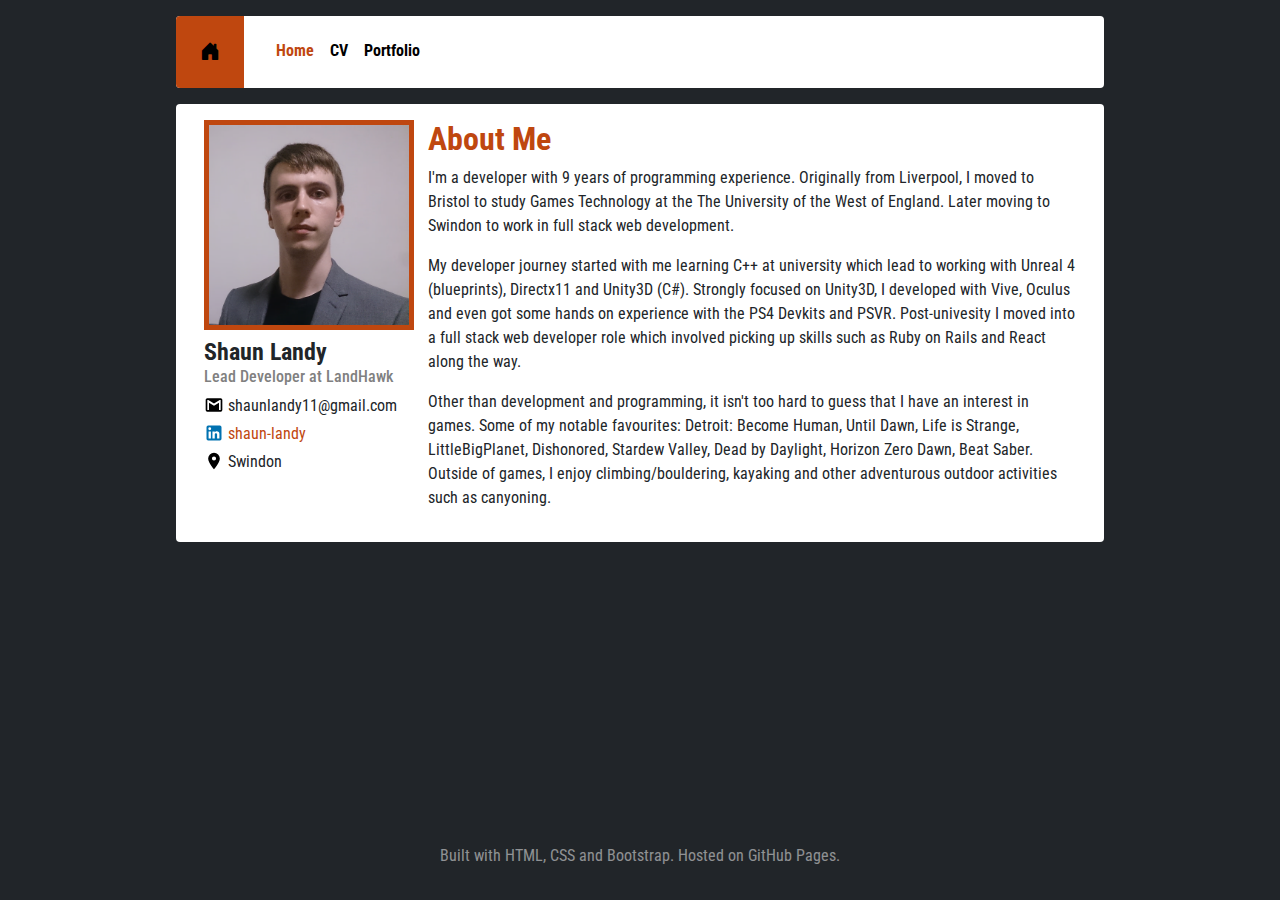
<file: index.html>
<!doctype html>
<html lang="en" class="h-100">
  <head>
    <meta charset="utf-8">
    <meta name="viewport" content="width=device-width, initial-scale=1">
    <meta name="description" content="">
    <meta name="author" content="Shaun Landy">
    <title>Shaun Landy - Home</title>
    <link rel="shortcut icon" type="image/png" href="./assets/favicon/favicon.ico"/>
    <meta name="description" content="Developer with c++, c#, ruby, python and javascript experience">
    <meta name="keyword" content="shaun landy, portfolio, full stack developer, software developer, web developer, unity 3d, c++, c#, ruby, java script">

 
    <meta property="og:title" content="Shaun Landy | Developer"/>
    <meta property="og:description" content="Developer with c++, c#, ruby, python and javascript experience" />
    <meta property="og:image" content="https://shaunlandy.uk/assets/me/me_prof_2.png"/>
    <meta property="og:url" content="https://shaunlandy.uk" />
    <meta property="og:type" content="website" />
    <meta name="twitter:card" content="summary_large_image" />
    <meta name="twitter:title" content="Shaun Landy | Developer" />
    <meta name="twitter:description" content="Developer with c++, c#, ruby, python and javascript experience"/>
    <meta name="twitter:image" content="https://shaunlandy.uk/assets/me/me_prof_2.png"/>

    <link rel="preconnect" href="https://fonts.googleapis.com">
    <link rel="preconnect" href="https://fonts.gstatic.com" crossorigin>
    <link href="https://fonts.googleapis.com/css2?family=Roboto+Condensed:ital,wght@0,300;0,400;0,700;1,300;1,400;1,700&family=Roboto:ital,wght@0,100;0,300;0,400;0,500;0,700;0,900;1,100;1,300;1,400;1,500;1,700;1,900&display=swap" rel="stylesheet"> 

    <!-- Bootstrap core CSS -->
    <link href="./bootstrap/css/bootstrap.min.css" rel="stylesheet">
    <link rel="stylesheet" href="https://cdn.jsdelivr.net/npm/bootstrap-icons@1.3.0/font/bootstrap-icons.css">

    <style>
      .bd-placeholder-img {
        font-size: 1.125rem;
        text-anchor: middle;
        -webkit-user-select: none;
        -moz-user-select: none;
        user-select: none;
      }

      @media (min-width: 768px) {
        .bd-placeholder-img-lg {
          font-size: 3.5rem;
        }
      }
    </style>

    
    <!-- Custom styles for this template -->
    <link href="home.css" rel="stylesheet">
    <link href="global.css" rel="stylesheet">
    <link href="header.css" rel="stylesheet">
  </head>
  <body class="d-flex h-100 text-center text-white bg-dark">
    
    <div class="cover-container d-flex w-100 h-100 p-3 mx-auto flex-column">
      <header class="header flex-shrink-0 mb-3 bg-white rounded">
        <nav class="nav nav-masthead">
          <a class="home-link me-4" href="#">
            <i class="bi-house-door-fill"></i>
          </a>
          <a class="nav-link active px-2" aria-current="page" href="#">Home</a>
          <a class="nav-link px-2" href="cv">CV</a>
          <a class="nav-link px-2" href="portfolio">Portfolio</a>
        </nav>
      </header>

      <main class="bg-white rounded p-3 text-dark text-start">
        <div class="container">
          <div class="row">
            <div class="col-lg-3">
              <div class="d-flex flex-column flex-md-row flex-lg-column">
                <div class="mb-2">
                  <img class="avatar border border-primary-override border-5" src="./assets/me/me_prof.avif" alt="Shaun Landy Professional"/>
                </div>
                <div class="flex-grow-1 mx-md-3 mx-lg-0">
                  <h3>Shaun Landy</h3>
                  <h4 class="mb-2">Lead Developer at LandHawk</h4>
                  <ul class="list-unstyled">
                    <li class="mb-1">
                      <img class="logo" src="./assets/logo/gmail.svg">
                      <span>shaunlandy11@gmail.com</span>
                    </li>
                    <li class="mb-1">
                      <a href="https://uk.linkedin.com/in/shaun-landy-0b431b101">
                        <img class="logo" src="./assets/logo/linkedin.svg">
                        <span>shaun-landy</span>
                      </a>
                    </li>
                    <!-- <li class="mb-1">
                      <a href="https://twitter.com/landroverdotexe">
                        <img class="logo twitter" src="./assets/logo/twitter.svg">
                        <span>@LandroverDotexe</span>
                      </a>
                    </li> -->
                    <li class="mb-1">
                      <img class="logo" src="./assets/logo/map-marker.svg">
                      <span>Swindon</span>
                    </li>
                  </ul>
                </div>
              </div>
            </div>
            <div class="col-lg-9">
              <h2>About Me</h2>
              
           
              <p>
                I'm a developer with 9 years of programming experience. Originally from Liverpool, I moved to Bristol
                to study Games Technology at the The University of the West of England. Later moving to Swindon to
                work in full stack web development.
              </p>
              <p>
                My developer journey started with me learning C++ at university which lead to working with
                Unreal 4 (blueprints), Directx11 and Unity3D (C#). 
                Strongly focused on Unity3D, I developed with Vive, Oculus
                and even got some hands on experience with the PS4 Devkits and PSVR.
                Post-univesity I moved into a full stack web developer role which involved picking up skills
                such as Ruby on Rails and React along the way.
              </p>
            
              <p> 
                Other than development and programming, it isn't too hard to guess that I have an interest in games.
                Some of my notable favourites: Detroit: Become Human, Until Dawn, Life is Strange, 
                LittleBigPlanet, Dishonored, Stardew Valley, Dead by Daylight, Horizon Zero Dawn, Beat Saber.
                Outside of games, I enjoy climbing/bouldering, kayaking and other adventurous outdoor activities
                such as canyoning.
              </p>
             
            </div>
          </div>
        </div>
      </main>

      <footer class="mt-auto text-white-50">
        <p>Built with HTML, CSS and Bootstrap. Hosted on GitHub Pages.</p>
      </footer>
    </div>


    
  </body>
</html>
</file>
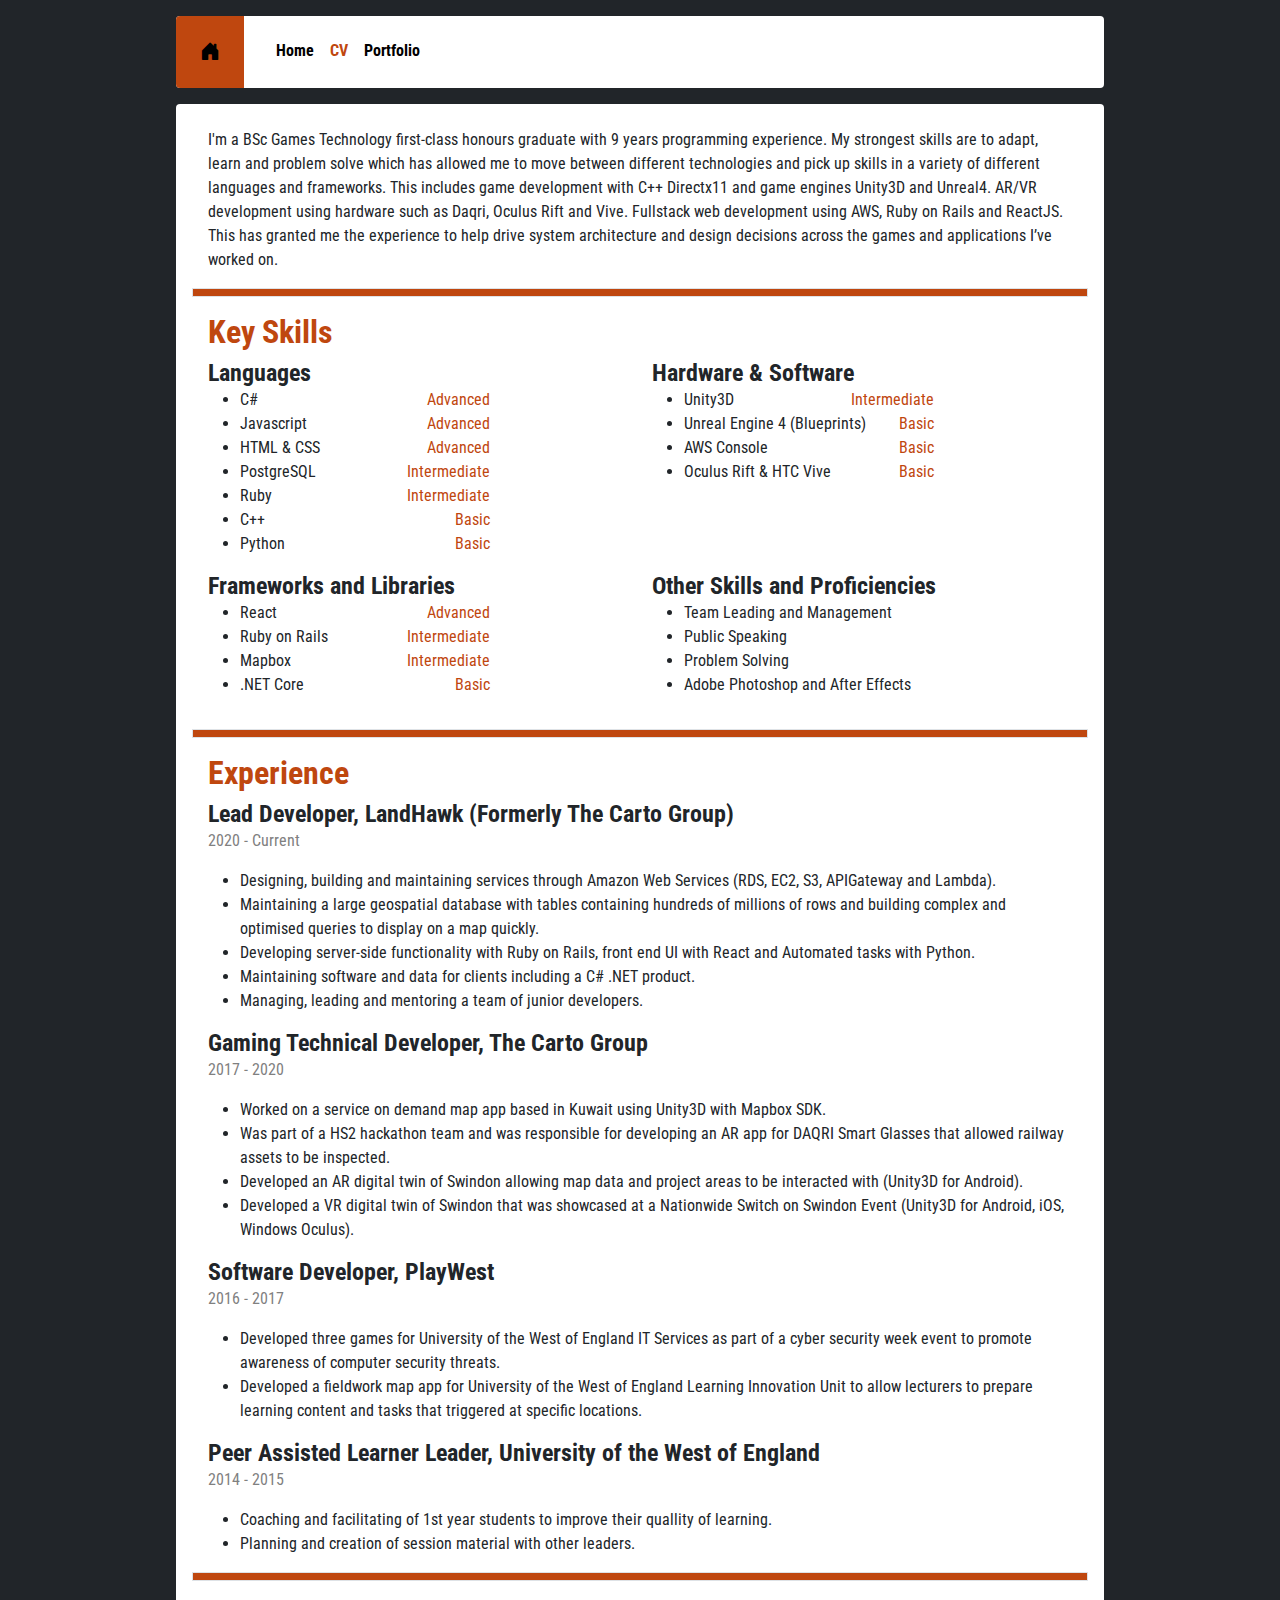
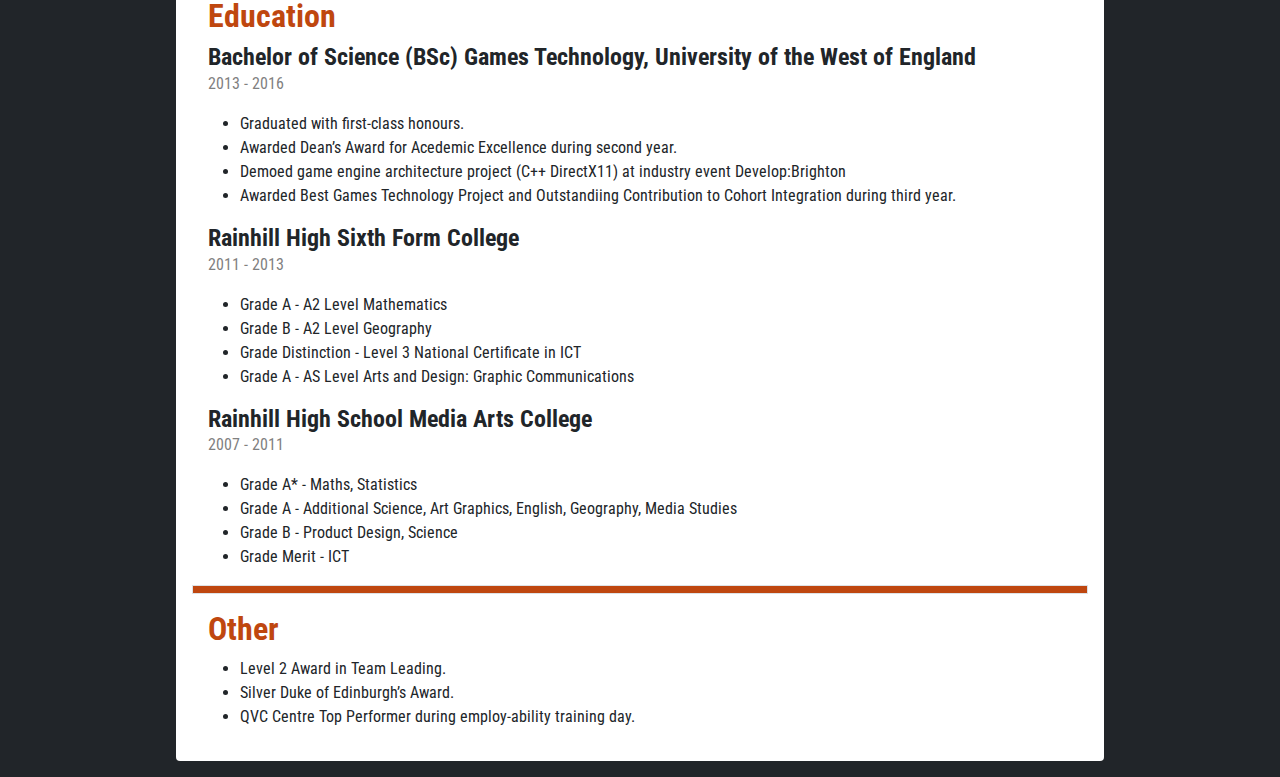
<file: cv/index.html>
<!doctype html>
<html lang="en" class="h-100">
  <head>
    <meta charset="utf-8">
    <meta name="viewport" content="width=device-width, initial-scale=1">
    <meta name="description" content="">
    <meta name="author" content="Shaun Landy">
    <title>Shaun Landy - CV</title>
    <link rel="shortcut icon" type="image/png" href="../assets/favicon/favicon.ico"/>
    <meta name="description" content="BSc Games Technology first-class honours graduate with 9 years programming experience">
    <meta name="keyword" content="shaun landy, cv, full stack developer, software developer, web developer, unity 3d, c++, c#, ruby, java script">


    <link rel="canonical" href="https://getbootstrap.com/docs/5.1/examples/cover/">

    <link rel="preconnect" href="https://fonts.googleapis.com">
    <link rel="preconnect" href="https://fonts.gstatic.com" crossorigin>
    <link href="https://fonts.googleapis.com/css2?family=Roboto+Condensed:ital,wght@0,300;0,400;0,700;1,300;1,400;1,700&family=Roboto:ital,wght@0,100;0,300;0,400;0,500;0,700;0,900;1,100;1,300;1,400;1,500;1,700;1,900&display=swap" rel="stylesheet"> 
    
    <!-- Bootstrap core CSS -->
    <link href="../bootstrap/css/bootstrap.min.css" rel="stylesheet">
    <link rel="stylesheet" href="https://cdn.jsdelivr.net/npm/bootstrap-icons@1.3.0/font/bootstrap-icons.css">

    <!-- Custom styles for this template -->
    <link href="cv.css" rel="stylesheet">
    <link href="../global.css" rel="stylesheet">
    <link href="../header.css" rel="stylesheet">
  </head>
  <body class="d-flex text-center text-white bg-dark">
    
    <div class="cover-container d-flex w-100 p-3 mx-auto flex-column">
      <header class="header flex-shrink-0 mb-3 bg-white rounded">
        <nav class="nav nav-masthead">
          <a class="home-link me-4" aria-current="page" href="..">
            <i class="bi-house-door-fill"></i>
          </a>
          <a class="nav-link px-2" href="..">Home</a>
          <a class="nav-link active px-2"  aria-current="page" href="../cv">CV</a>
          <a class="nav-link px-2" href="../portfolio">Portfolio</a>
        </nav>
      </header>

      <main class="bg-white rounded p-3 text-dark text-start">
        
        <div class="px-3 mt-2">
          <p>
            I'm a BSc Games Technology first-class honours graduate with 9 years programming experience. 
     
            My strongest skills are to adapt, learn and problem solve which has allowed me to move between
            different technologies and pick up skills in a variety of different languages and frameworks.
            This includes game development with C++ Directx11 and game engines Unity3D and Unreal4.
            AR/VR development using hardware such as Daqri, Oculus Rift and Vive. 
            Fullstack web development using AWS, Ruby on Rails and ReactJS.
            This has granted me the experience to help drive system architecture and design decisions across the 
            games and applications I’ve worked on.
     
            
          </p>
        </div>

        <hr class="border"/>
     
        <div class="px-3">
          <h2>Key Skills</h2>
          <div class="sub-section">
            <div class="container g-0">
              <div class="row">
                <div class="col-md-6">
                  <h3>Languages</h3>
                  <ul class="languages">
                    <li>
                      C# <span> Advanced</span>
                    </li>
                    <li>
                      Javascript <span> Advanced</span>
                    </li>
                    <li>
                      HTML & CSS <span> Advanced</span>
                    </li>
                    <li>
                      PostgreSQL <span> Intermediate</span>
                    </li>
                    <li>
                      Ruby <span> Intermediate</span>
                    </li>
                    <li>
                      C++ <span> Basic</span>
                    </li>
                    <li>
                      Python <span> Basic</span>
                    </li>
                  </ul>
                </div>
                <div class="col-md-6">
                  <h3>Hardware & Software</h3>
                  <ul class="languages">
                    <li>
                      Unity3D <span> Intermediate</span>
                    </li>
                    <li>
                      Unreal Engine 4 (Blueprints) <span> Basic</span>
                    </li>
                    <li>
                      AWS Console <span> Basic</span>
                    </li>
                    <li>
                      Oculus Rift & HTC Vive <span> Basic</span>
                    </li>
                    <!-- <li>
                      PS4 Development Kit & PSVR
                    </li> -->
                  </ul>
                </div>
                <div class="col-md-6">
                  <h3>Frameworks and Libraries</h3>
                  <ul class="languages">
                    <li>
                      React <span> Advanced</span>
                    </li>
                    <li>
                      Ruby on Rails <span> Intermediate</span>
                    </li>
                    <li>
                      Mapbox <span> Intermediate</span>
                    </li>
                    <li>
                      .NET Core <span> Basic</span>
                    </li>
                  </ul>
                </div>
                <div class="col-md-6">
                  <h3>Other Skills and Proficiencies</h3>
                  <ul>
                    <li>
                      Team Leading and Management
                    </li>
                    <li>
                      Public Speaking
                    </li>
                    <li>
                      Problem Solving
                    </li>
                    <li>
                      Adobe Photoshop and After Effects
                    </li>
                  </ul>
                </div> 
              </div>
            </div>
        </div>
      </div>

        <hr class="border"/>

        <div class="px-3">
          <h2>Experience</h2>
          <div class="sub-section">
            <h3>Lead Developer, LandHawk (Formerly The Carto Group)</h3>
            <p>2020 - Current</p>
            <ul>
              <li>
                Designing, building and maintaining services through Amazon Web Services (RDS, EC2, S3, APIGateway and Lambda).
              </li>
              <li>
                Maintaining a large geospatial database with tables containing hundreds of millions of rows and building complex and optimised queries to display on a map quickly.
              </li>
              <li>
                Developing server-side functionality with Ruby on Rails, front end UI with React and Automated tasks with Python.
              </li>
              <li>
                Maintaining software and data for clients including a C# .NET product.
              </li>
              <li>
                Managing, leading and mentoring a team of junior developers.
              </li>
            </ul>
          </div>

          <div class="sub-section">
            <h3>Gaming Technical Developer, The Carto Group</h3>
            <p>2017 - 2020</p>
            <ul>
              <li>
                Worked on a service on demand map app based in Kuwait using Unity3D with Mapbox SDK.
              </li>
              <li>
                Was part of a HS2 hackathon team and was responsible for developing an AR app for DAQRI Smart Glasses that allowed railway assets to be inspected.
              </li>
              <li>
                Developed an AR digital twin of Swindon allowing map data and project areas to be interacted with (Unity3D for Android).
              </li>
              <li>
                Developed a VR digital twin of Swindon that was showcased at a Nationwide Switch on Swindon Event (Unity3D for Android, iOS, Windows Oculus).
              </li>
            </ul>
          </div>

          <div class="sub-section">
            <h3>Software Developer, PlayWest</h3>
            <p>2016 - 2017</p>
            <ul>
              <li>
                Developed three games for University of the West of England IT Services as part of a cyber security week event to promote awareness of computer security threats.
              </li>
              <li>
                Developed a fieldwork map app for University of the West of England Learning Innovation Unit to allow lecturers to prepare learning content and tasks that triggered at specific locations.
              </li>
            </ul>
          </div>
         
          <div class="sub-section">
            <h3>Peer Assisted Learner Leader, University of the West of England</h3>
            <p>2014 - 2015</p>
            <ul>
              <li>
                Coaching and facilitating of 1st year students to improve their quallity of learning.
              </li>
              <li>
                Planning and creation of session material with other leaders.
              </li>
            </ul>
          </div> 
        </div> 

        <hr class="border"/>

        <div class="px-3">
          <h2>Education</h2>
          <div class="sub-section">
            <h3>Bachelor of Science (BSc) Games Technology, University of the West of England</h3>
            <p>2013 - 2016</p>
            <ul>
              <li>
                Graduated with first-class honours.
              </li>
              <li>
                Awarded Dean’s Award for Acedemic Excellence during second year.
              </li>
              <li>
                Demoed game engine architecture project (C++ DirectX11) at industry event Develop:Brighton
              </li>
              <li>
                Awarded Best Games Technology Project and Outstandiing Contribution to Cohort Integration during third year.
              </li>
            </ul>
          </div>
          <div class="sub-section">
            <h3>Rainhill High Sixth Form College</h3>
            <p>2011 - 2013</p>
            <ul>
              <li>
                Grade A - A2 Level Mathematics
              </li>
              <li>
                Grade B - A2 Level Geography
              </li>
              <li>
                Grade Distinction - Level 3 National Certificate in ICT
              </li>
              <li>
                Grade A - AS Level Arts and Design: Graphic Communications
              </li>
            </ul>
          </div>
          <div class="sub-section">
            <h3>Rainhill High School Media Arts College</h3>
            <p>2007 - 2011</p>
            <ul>
              <li>
                Grade A* - Maths, Statistics
              </li>
              <li>
                Grade A - Additional Science, Art Graphics, English, Geography, Media Studies
              </li>
              <li>
                Grade B - Product Design, Science
              </li>
              <li>
                Grade Merit - ICT
              </li>
            </ul>
          </div>
        </div>

        <hr class="border"/>

        <div class="px-3">
          <h2>Other</h2>
          <div class="sub-section">
            <ul>
              <li>
                Level 2 Award in Team Leading.
              </li>
              <li>
                Silver Duke of Edinburgh’s Award.
              </li>
              <li>
                QVC Centre Top Performer during employ-ability training day.
              </li>
            </ul>
          </div>
        </div>

      </main>
    </div>

  </body>
</html>
</file>
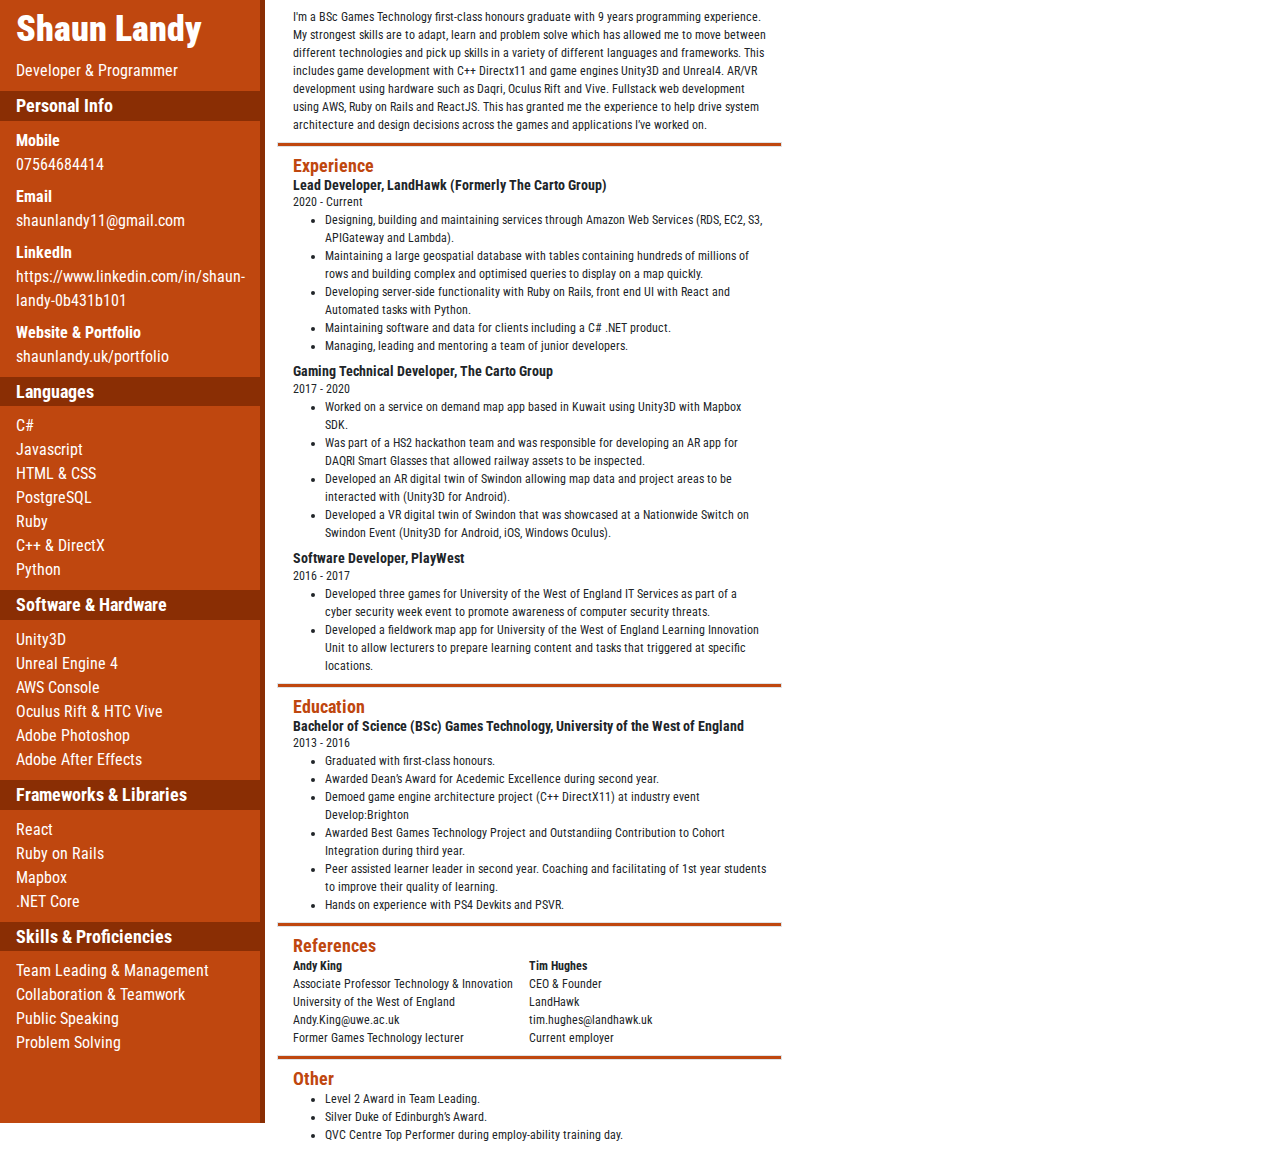
<file: pdf/index.html>
<!doctype html>
<html lang="en" class="h-100">
  <head>
    <meta charset="utf-8">
    <meta name="viewport" content="width=device-width, initial-scale=1">
    <!-- <meta name="description" content=""> -->
    <meta name="author" content="Shaun Landy">
    <title>Shaun Landy - CV PDF</title>
    <!-- <link rel="shortcut icon" type="image/png" href="../assets/favicon/favicon.ico"/>
    <meta name="description" content="Developer with c++, c#, ruby, python and javascript experience">
    <meta name="keyword" content="shaun landy, portfolio, full stack developer, software developer, web developer, unity 3d, c++, c#, ruby, java script">

  -->

    <link rel="preconnect" href="https://fonts.googleapis.com">
    <link rel="preconnect" href="https://fonts.gstatic.com" crossorigin>
    <link href="https://fonts.googleapis.com/css2?family=Roboto+Condensed:ital,wght@0,300;0,400;0,700;1,300;1,400;1,700&family=Roboto:ital,wght@0,100;0,300;0,400;0,500;0,700;0,900;1,100;1,300;1,400;1,500;1,700;1,900&display=swap" rel="stylesheet"> 

    <!-- Bootstrap core CSS -->
    <link href="bootstrap.min.css" rel="stylesheet">
    <link rel="stylesheet" href="https://cdn.jsdelivr.net/npm/bootstrap-icons@1.3.0/font/bootstrap-icons.css">

    <!-- Custom styles for this template -->
    <link href="pdf.css" rel="stylesheet">
  </head>
  <body>
    <main class="container h-100">
      <div class="row no-gutters h-100">
        <div class="col-4 sidedrawer g-0 h-100">
          <div class="px-3 py-2">
            <h1 class="mb-2"><b>Shaun Landy</b></h1>
            <p>Developer & Programmer</h3>
          </div>
          <h2 class="heading px-3 py-1">Personal Info</h2>
          <div class="px-3 py-2">
            <ul class="list-unstyled margin-list">
              <li>
                <p><b>Mobile</b></p>
                <p>07564684414</p>
              </li>
              <li>
                <p><b>Email</b></p>
                <p>shaunlandy11@gmail.com</p>
              </li>
              <li>
                <p><b>LinkedIn</b></p>
                <p>https://www.linkedin.com/in/shaun-landy-0b431b101</p>
              </li>
              <li>
                <p><b>Website & Portfolio</b></p>
                <p>shaunlandy.uk/portfolio</p>
              </li>
            </ul>
          </div>
          <h2 class="heading px-3 py-1">Languages</h2>
          <div class="px-3 py-2">
            <ul class="list-unstyled">
              <li>
                C#
              </li>
              <li>
                Javascript
              </li>
              <li>
                HTML & CSS
              </li>
              <li>
                PostgreSQL
              </li>
              <li>
                Ruby
              </li>
              <li>
                C++ & DirectX
              </li>
              <li>
                Python
              </li>
            </ul>
          </div>
          <h2 class="heading px-3 py-1">Software & Hardware</h2>
          <div class="px-3 py-2">
            <ul class="list-unstyled">
              <li>
                Unity3D
              </li>
              <li>
                Unreal Engine 4
              </li>
              <li>
                AWS Console
              </li>
              <li>
                Oculus Rift & HTC Vive
              </li>
              <li>
                Adobe Photoshop
              </li>
              <li>
                Adobe After Effects
              </li>
            </ul>
          </div>
          <h2 class="heading px-3 py-1">Frameworks & Libraries</h2>
          <div class="px-3 py-2">
            <ul class="list-unstyled">
              <li>
                React
              </li>
              <li>
                Ruby on Rails
              </li>
              <li>
                Mapbox
              </li>
              <li>
                .NET Core
              </li>
            </ul>
          </div>
          <h2 class="heading px-3 py-1">Skills & Proficiencies</h2>
          <div class="px-3 py-2">
            <ul class="list-unstyled">
              <li>
                Team Leading & Management
              </li>
              <li>
                Collaboration & Teamwork
              </li>
              <li>
                Public Speaking
              </li>
              <li>
                Problem Solving
              </li>
            </ul>
          </div>
        </div>
        <div class="col-8 main">
          <div class="px-3 mt-2">
            <p>
              I'm a BSc Games Technology first-class honours graduate with 9 years programming experience. 
       
              My strongest skills are to adapt, learn and problem solve which has allowed me to move between
              different technologies and pick up skills in a variety of different languages and frameworks.
              This includes game development with C++ Directx11 and game engines Unity3D and Unreal4.
              AR/VR development using hardware such as Daqri, Oculus Rift and Vive. 
              Fullstack web development using AWS, Ruby on Rails and ReactJS.
              This has granted me the experience to help drive system architecture and design decisions across the 
              games and applications I’ve worked on.
            </p>
          </div>
  
          <hr class="border"/>

          <div class="px-3">
            <h2>Experience</h2>
            <div class="sub-section">
              <h3>Lead Developer, LandHawk (Formerly The Carto Group)</h3>
              <p>2020 - Current</p>
              <ul>
                <li>
                  Designing, building and maintaining services through Amazon Web Services (RDS, EC2, S3, APIGateway and Lambda).
                </li>
                <li>
                  Maintaining a large geospatial database with tables containing hundreds of millions of rows and building complex and optimised queries to display on a map quickly.
                </li>
                <li>
                  Developing server-side functionality with Ruby on Rails, front end UI with React and Automated tasks with Python.
                </li>
                <li>
                  Maintaining software and data for clients including a C# .NET product.
                </li>
                <li>
                  Managing, leading and mentoring a team of junior developers.
                </li>
              </ul>
            </div>
  
            <div class="sub-section">
              <h3>Gaming Technical Developer, The Carto Group</h3>
              <p>2017 - 2020</p>
              <ul>
                <li>
                  Worked on a service on demand map app based in Kuwait using Unity3D with Mapbox SDK.
                </li>
                <li>
                  Was part of a HS2 hackathon team and was responsible for developing an AR app for DAQRI Smart Glasses that allowed railway assets to be inspected.
                </li>
                <li>
                  Developed an AR digital twin of Swindon allowing map data and project areas to be interacted with (Unity3D for Android).
                </li>
                <li>
                  Developed a VR digital twin of Swindon that was showcased at a Nationwide Switch on Swindon Event (Unity3D for Android, iOS, Windows Oculus).
                </li>
              </ul>
            </div>
  
            <div class="sub-section">
              <h3>Software Developer, PlayWest</h3>
              <p>2016 - 2017</p>
              <ul>
                <li>
                  Developed three games for University of the West of England IT Services as part of a cyber security week event to promote awareness of computer security threats.
                </li>
                <li>
                  Developed a fieldwork map app for University of the West of England Learning Innovation Unit to allow lecturers to prepare learning content and tasks that triggered at specific locations.
                </li>
              </ul>
            </div>
           
          </div> 

          <hr class="border"/>

          <div class="px-3">
            <h2>Education</h2>
            <div class="sub-section">
              <h3>Bachelor of Science (BSc) Games Technology, University of the West of England</h3>
              <p>2013 - 2016</p>
              <ul>
                <li>
                  Graduated with first-class honours.
                </li>
                <li>
                  Awarded Dean’s Award for Acedemic Excellence during second year.
                </li>
                <li>
                  Demoed game engine architecture project (C++ DirectX11) at industry event Develop:Brighton
                </li>
                <li>
                  Awarded Best Games Technology Project and Outstandiing Contribution to Cohort Integration during third year.
                </li>
                <li>
                  Peer assisted learner leader in second year. Coaching and facilitating of 1st year students to improve their quality of learning.
                </li>
                <li>
                  Hands on experience with PS4 Devkits and PSVR.
                </li>
              </ul>
            </div>
          </div>

          
          <hr class="border"/>

          <div class="px-3">
            <h2>References</h2>
            <div class="container g-0">
              <div class="row g-0">
                <div class="col-6">
                  <p><b>Andy King</b></p>
                  <p>Associate Professor Technology & Innovation</p>
                  <p>University of the West of England</p>
                  <p>Andy.King@uwe.ac.uk</p>
                  <p>Former Games Technology lecturer</p>
                </div>
                <div class="col-6">
                  <p><b>Tim Hughes</b></p>
                  <p>CEO & Founder</p>
                  <p>LandHawk</p>
                  <p>tim.hughes@landhawk.uk</p>
                  <p>Current employer</p>
                </div>
              </div>
            </div>
          </div>
  

          <hr class="border"/>

          <div class="px-3">
            <h2>Other</h2>
            <div class="sub-section">
              <ul>
                <li>
                  Level 2 Award in Team Leading.
                </li>
                <li>
                  Silver Duke of Edinburgh’s Award.
                </li>
                <li>
                  QVC Centre Top Performer during employ-ability training day.
                </li>
              </ul>
            </div>
          </div>
  
        </div>
        
      </div>
    </main> 
  </body>
</html>
</file>
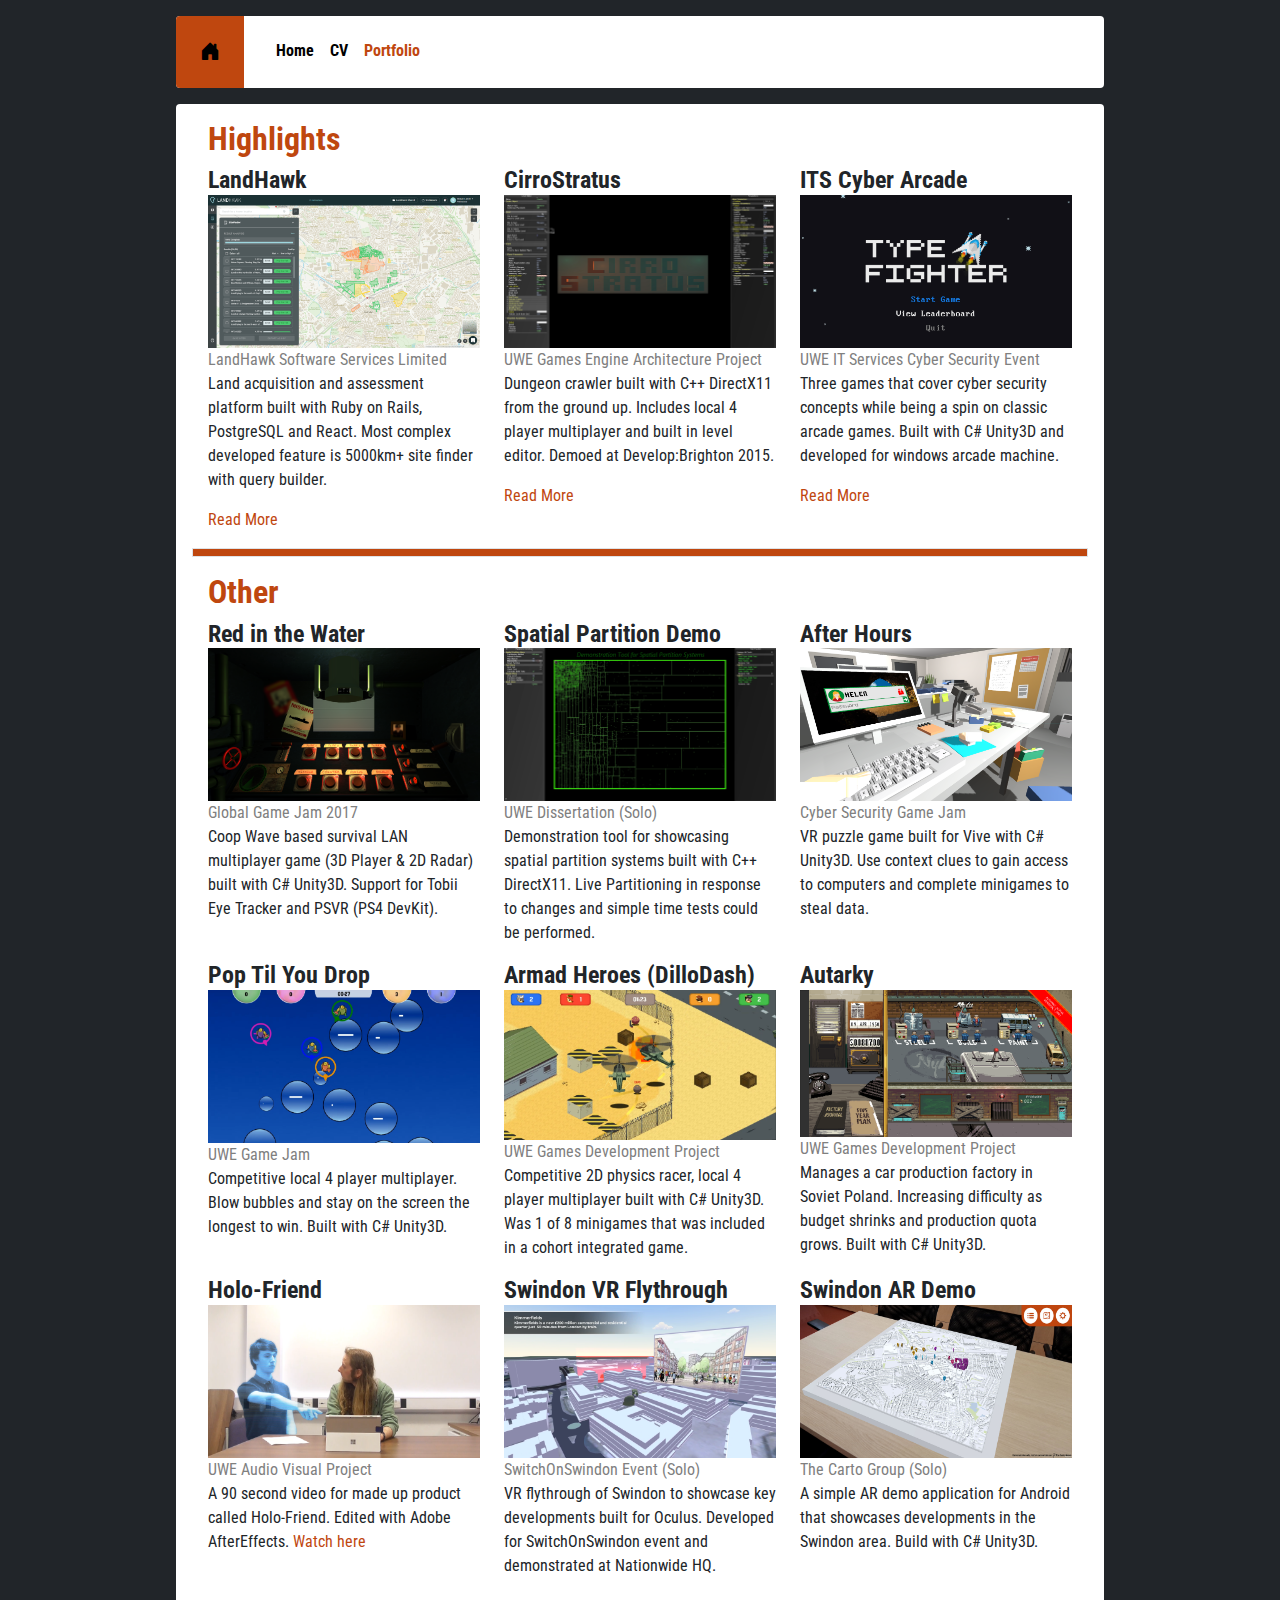
<file: portfolio/index.html>
<!doctype html>
<html lang="en" class="h-100">
  <head>
    <meta charset="utf-8">
    <meta name="viewport" content="width=device-width, initial-scale=1">
    <meta name="description" content="">
    <meta name="author" content="Shaun Landy">
    <title>Shaun Landy - Portfolio</title>

    <link rel="canonical" href="https://getbootstrap.com/docs/5.1/examples/cover/">

    <link rel="preconnect" href="https://fonts.googleapis.com">
    <link rel="preconnect" href="https://fonts.gstatic.com" crossorigin>
    <link href="https://fonts.googleapis.com/css2?family=Roboto+Condensed:ital,wght@0,300;0,400;0,700;1,300;1,400;1,700&family=Roboto:ital,wght@0,100;0,300;0,400;0,500;0,700;0,900;1,100;1,300;1,400;1,500;1,700;1,900&display=swap" rel="stylesheet"> 
    
    <!-- Bootstrap core CSS -->
    <link href="../bootstrap/css/bootstrap.min.css" rel="stylesheet">
    <link rel="stylesheet" href="https://cdn.jsdelivr.net/npm/bootstrap-icons@1.3.0/font/bootstrap-icons.css">

    <!-- Custom styles for this template -->
    <link href="portfolio.css" rel="stylesheet">
    <link href="../global.css" rel="stylesheet">
    <link href="../header.css" rel="stylesheet">
  </head>
  <body class="d-flex text-center text-white bg-dark">
    
    <div class="cover-container d-flex w-100 p-3 mx-auto flex-column">
      <header class="header flex-shrink-0 mb-3 bg-white rounded">
        <nav class="nav nav-masthead">
          <a class="home-link me-4" aria-current="page" href="#">
            <i class="bi-house-door-fill"></i>
          </a>
          <a class="nav-link px-2" href="../index.html">Home</a>
          <a class="nav-link px-2" href="../cv/index.html">CV</a>
          <a class="nav-link active px-2" aria-current="page" href="../portfolio/index.html">Portfolio</a>
        </nav>
      </header>

      <main class="bg-white rounded p-3 text-dark text-start">
        
        <!-- <div class="px-3">
          <p>
            Collection of portfolio pieces. 
            Builds can be provided on request for portfolio pieces where it is possible.
            <br/>
            All portfolio pieces on this page where built as part of a team unless otherwise mentioned
          </p>
        </div>

        <hr class="border"/> -->

        <div class="px-3">
          <h2>Highlights</h2>
          <div class="sub-section">
            <div class="container g-0">
              <div class="row">
                <div class="col-md-4 section">
                  <h3>LandHawk</h3>
                  <img src="../assets/landhawk/analysis.png"/>
                  <span>LandHawk Software Services Limited</span>
                  <p>
                    Land acquisition and assessment platform built with Ruby on Rails, PostgreSQL and React.
                    Most complex developed feature is 5000km+ site finder with query builder.
                  </p>
                  <a href="landhawk/index.html">Read More</a>
                </div>
                <div class="col-md-4 section">
                  <h3>CirroStratus</h3>
                  <img src="../assets/cirrostratus/editor.png"/>
                  <span>UWE Games Engine Architecture Project</span>
                  <p>
                    Dungeon crawler built with C++ DirectX11 from the ground up.
                    Includes local 4 player multiplayer and built in level editor. Demoed at Develop:Brighton 2015.
                  </p>
                  <a href="cirrostratus/index.html">Read More</a>
                </div>
                <div class="col-md-4 section">
                  <h3>ITS Cyber Arcade</h3>
                  <img src="../assets/its/typefighter/splash.png"/>
                  <span>UWE IT Services Cyber Security Event</span>
                  <p>
                    Three games that cover cyber security concepts while being a spin on classic arcade games.
                    Built with C# Unity3D and developed for windows arcade machine.
                  </p>
                  <a href="its/index.html">Read More</a>
                </div>
              </div>
            </div>
          </div>
        </div>

        <hr class="border"/>

        <div class="px-3">
          <h2>Other</h2>
          <div class="sub-section">
            <div class="container g-0">
              <div class="row">
                <div class="col-md-4 section">
                  <h3>Red in the Water</h3>
                  <img src="../assets/redinthewater/game.png"/>
                  <span>Global Game Jam 2017</span>
                  <p>
                    Coop Wave based survival LAN multiplayer game (3D Player & 2D Radar) built with C# Unity3D. 
                    Support for Tobii Eye Tracker and PSVR (PS4 DevKit).
                  </p>
             
                </div> 
                <div class="col-md-4 section">
                  <h3>Spatial Partition Demo</h3>
                  <img src="../assets/spatial/kdtest.png"/>
                  <span>UWE Dissertation (Solo)</span>
                  <p>
                    Demonstration tool for showcasing spatial partition systems built with C++ DirectX11.
                    Live Partitioning in response to changes and simple time tests could be performed.  
                  </p>
                </div> 
                <div class="col-md-4 section">
                  <h3>After Hours</h3>
                  <img src="../assets/afterhours/game.png"/>
                  <span>Cyber Security Game Jam</span>
                  <p>
                    VR puzzle game built for Vive with C# Unity3D. 
                    Use context clues to gain access to computers and complete minigames to steal data.
                  </p>
                </div> 
                <div class="col-md-4 section">
                  <h3>Pop Til You Drop</h3>
                  <img src="../assets/pop/game.png"/>
                  <span>UWE Game Jam</span>
                  <p>
                    Competitive local 4 player multiplayer. Blow bubbles and stay on the screen the longest to win.
                    Built with C# Unity3D.
                  </p>
                </div>
                <div class="col-md-4 section">
                  <h3>Armad Heroes (DilloDash)</h3>
                  <img src="../assets/armadheroes/game.png"/>
                  <span>UWE Games Development Project</span>
                  <p>
                    Competitive 2D physics racer, local 4 player multiplayer built with C# Unity3D. 
                    Was 1 of 8 minigames that was included in a cohort integrated game.
                  </p>
                </div>
                <div class="col-md-4 section">
                  <h3>Autarky</h3>
                  <img src="../assets/autarky/game.png"/>
                  <span>UWE Games Development Project</span>
                  <p>
                    Manages a car production factory in Soviet Poland. 
                    Increasing difficulty as budget shrinks and production quota grows. Built with C# Unity3D.
                  </p>
                </div>
                <div class="col-md-4 section">
                  <h3>Holo-Friend</h3>
                  <img src="../assets/holo/point.png"/>
                  <span>UWE Audio Visual Project</span>
                  <p>
                    A 90 second video for made up product called Holo-Friend. Edited with Adobe AfterEffects.
                    <a href="https://youtu.be/bTT0QIW4yeI">Watch here</a>
                  </p>
                </div>
                <div class="col-md-4 section">
                  <h3>Swindon VR Flythrough</h3>
                  <img src="../assets/swindonvr/kimmerfields.png"/>
                  <span>SwitchOnSwindon Event (Solo)</span>
                  <p>
                    VR flythrough of Swindon to showcase key developments built for Oculus. 
                    Developed for SwitchOnSwindon event and demonstrated at Nationwide HQ.
                  </p>
                </div>
                <div class="col-md-4 section">
                  <h3>Swindon AR Demo</h3>
                  <img src="../assets/swindonar/model.png"/>
                  <span>The Carto Group (Solo)</span>
                  <p>
                    A simple AR demo application for Android that showcases developments in the Swindon area.
                    Build with C# Unity3D.
                  </p>
                </div>
              </div>
            </div>
          </div>
        </div>

        


        <hr class="border d-none"/>

        <div class="px-3 d-none">
          <h2>Other</h2>
          <div class="sub-section">
            <p>
              Frogger 20 <br/>
              Stealth Chicken <br/>
              Colourmetry <br/>
              Miyance <br/>
              Crypteia <br/>
              Stab in the Dark <br/>
              Choas Initiative Jam <br/>
              In The Zone <br/>
              Ylla <br/>
              DaqriHS2 <br/>
              Heritage AR <br/>
              Lamp<br/>
              Place Intelligence<br/>
            </p>
          </div>
        </div>

      </main>
    </div>

  </body>
</html>
</file>
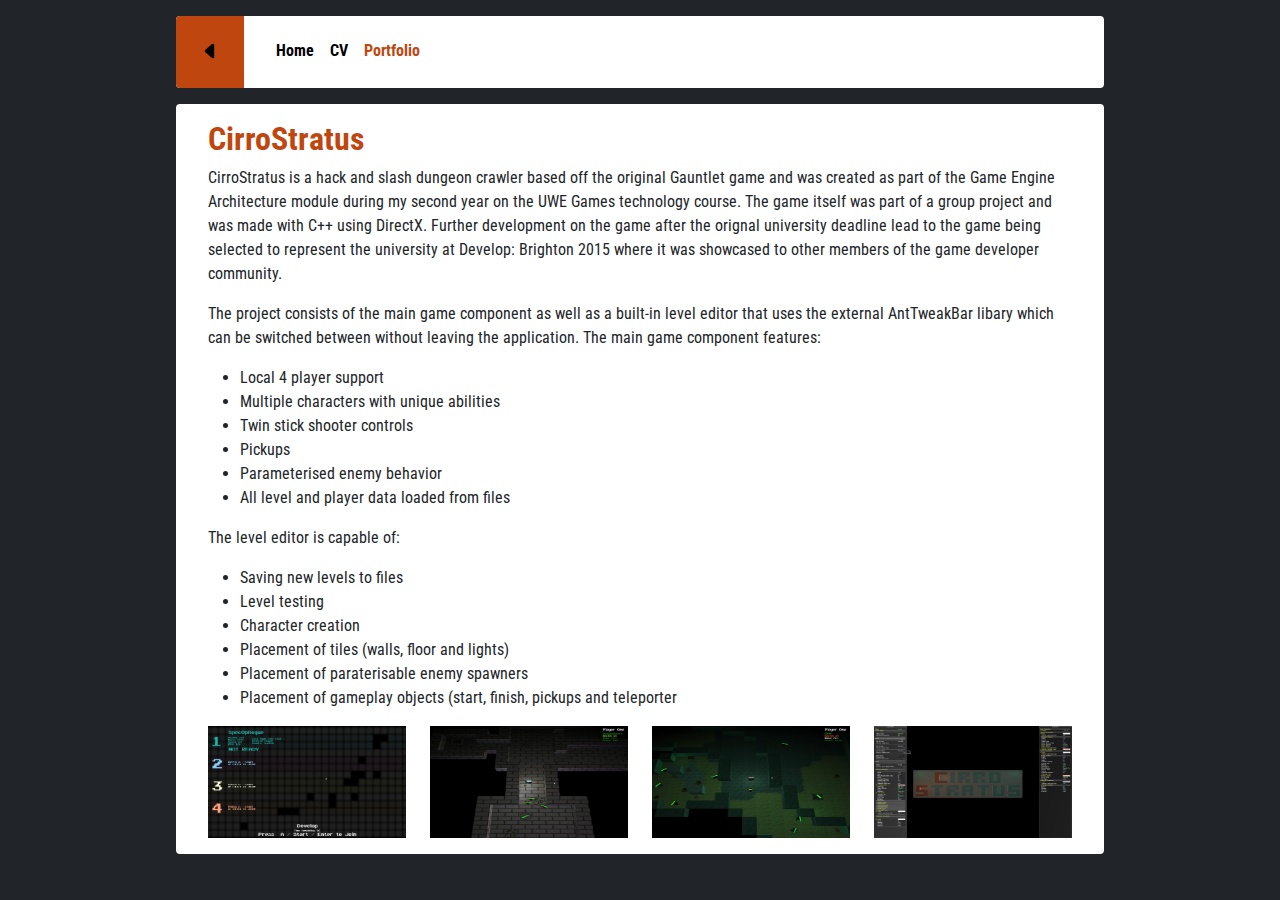
<file: portfolio/cirrostratus/index.html>
<!doctype html>
<html lang="en" class="h-100">
  <head>
    <meta charset="utf-8">
    <meta name="viewport" content="width=device-width, initial-scale=1">
    <meta name="description" content="">
    <meta name="author" content="Shaun Landy">
    <title>Shaun Landy - Portfolio - CirroStratus</title>
    <link rel="shortcut icon" type="image/png" href="../../assets/favicon/favicon.ico"/>
    <meta name="description" content="2nd year game engine architecture project">
    <meta name="keyword" content="shaun landy, c++, directx, game development, develop, level editor, multiplayer">

    <link rel="canonical" href="https://getbootstrap.com/docs/5.1/examples/cover/">

    <link rel="preconnect" href="https://fonts.googleapis.com">
    <link rel="preconnect" href="https://fonts.gstatic.com" crossorigin>
    <link href="https://fonts.googleapis.com/css2?family=Roboto+Condensed:ital,wght@0,300;0,400;0,700;1,300;1,400;1,700&family=Roboto:ital,wght@0,100;0,300;0,400;0,500;0,700;0,900;1,100;1,300;1,400;1,500;1,700;1,900&display=swap" rel="stylesheet"> 
    
    <!-- Bootstrap core CSS -->
    <link href="../../bootstrap/css/bootstrap.min.css" rel="stylesheet">
    <link rel="stylesheet" href="https://cdn.jsdelivr.net/npm/bootstrap-icons@1.3.0/font/bootstrap-icons.css">

    <!-- Custom styles for this template -->
    <link href="../portfolio.css" rel="stylesheet">
    <link href="../../global.css" rel="stylesheet">
    <link href="../../header.css" rel="stylesheet">
  </head>
  <body class="d-flex text-center text-white bg-dark">
    
    <div class="cover-container d-flex w-100 p-3 mx-auto flex-column">
      <header class="header flex-shrink-0 mb-3 bg-white rounded">
        <nav class="nav nav-masthead">
          <a class="home-link me-4" aria-current="page" href="..">
            <i class="bi-caret-left-fill"></i>
          </a>
          <a class="nav-link px-2" href="../..">Home</a>
          <a class="nav-link px-2" href="../../cv">CV</a>
          <a class="nav-link active px-2" aria-current="page" href="../../portfolio">Portfolio</a>
        </nav>
      </header>

      <main class="bg-white rounded p-3 text-dark text-start">
        

        <div class="px-3">
          <h2>CirroStratus</h2>
          <p>
            CirroStratus is a hack and slash dungeon crawler based off the original Gauntlet game and was 
            created as part of the Game Engine Architecture module during my second year on the UWE Games 
            technology course. The game itself was part of a group project and was made with C++ using DirectX. 
            Further development on the game after the orignal university deadline lead to the game being 
            selected to represent the university at Develop: Brighton 2015 where it was showcased to other 
            members of the game developer community.
          </p>
          <p>
            The project consists of the main game component as well as a built-in level editor that uses the 
            external AntTweakBar libary which can be switched between without leaving the application. The main 
            game component features:
          </p>
          <ul>
            <li>Local 4 player support</li>
            <li>Multiple characters with unique abilities</li>
            <li>Twin stick shooter controls</li>
            <li>Pickups</li>
            <li>Parameterised enemy behavior</li>
            <li>All level and player data loaded from files</li>
          </ul>
          <p>The level editor is capable of:</p>
          <ul>
            <li>Saving new levels to files</li>
            <li>Level testing</li>
            <li>Character creation</li>
            <li>Placement of tiles (walls, floor and lights)</li>
            <li>Placement of paraterisable enemy spawners</li>
            <li>Placement of gameplay objects (start, finish, pickups and teleporter</li>
          </ul>
          <div class="sub-section">
            <div class="container g-0">
              <div class="row gy-3">
                <div class="col-md-3 mb-sm-3 mb-md-0 section">
                  <img src="../../assets/cirrostratus/menu.png"/>
                </div>
                <div class="col-md-3 mb-sm-3 mb-md-0 section">
                  <img src="../../assets/cirrostratus/dungeon.png"/>
                </div>
                <div class="col-md-3 mb-sm-3 mb-md-0 section">
                  <img src="../../assets/cirrostratus/underwater.png"/>
                </div>
                <div class="col-md-3 mb-sm-3 mb-md-0 section">
                  <img src="../../assets/cirrostratus/editor.png"/>
                </div>
              </div>
            </div>
          </div>
        </div>

        
      </main>
    </div>

  </body>
</html>
</file>
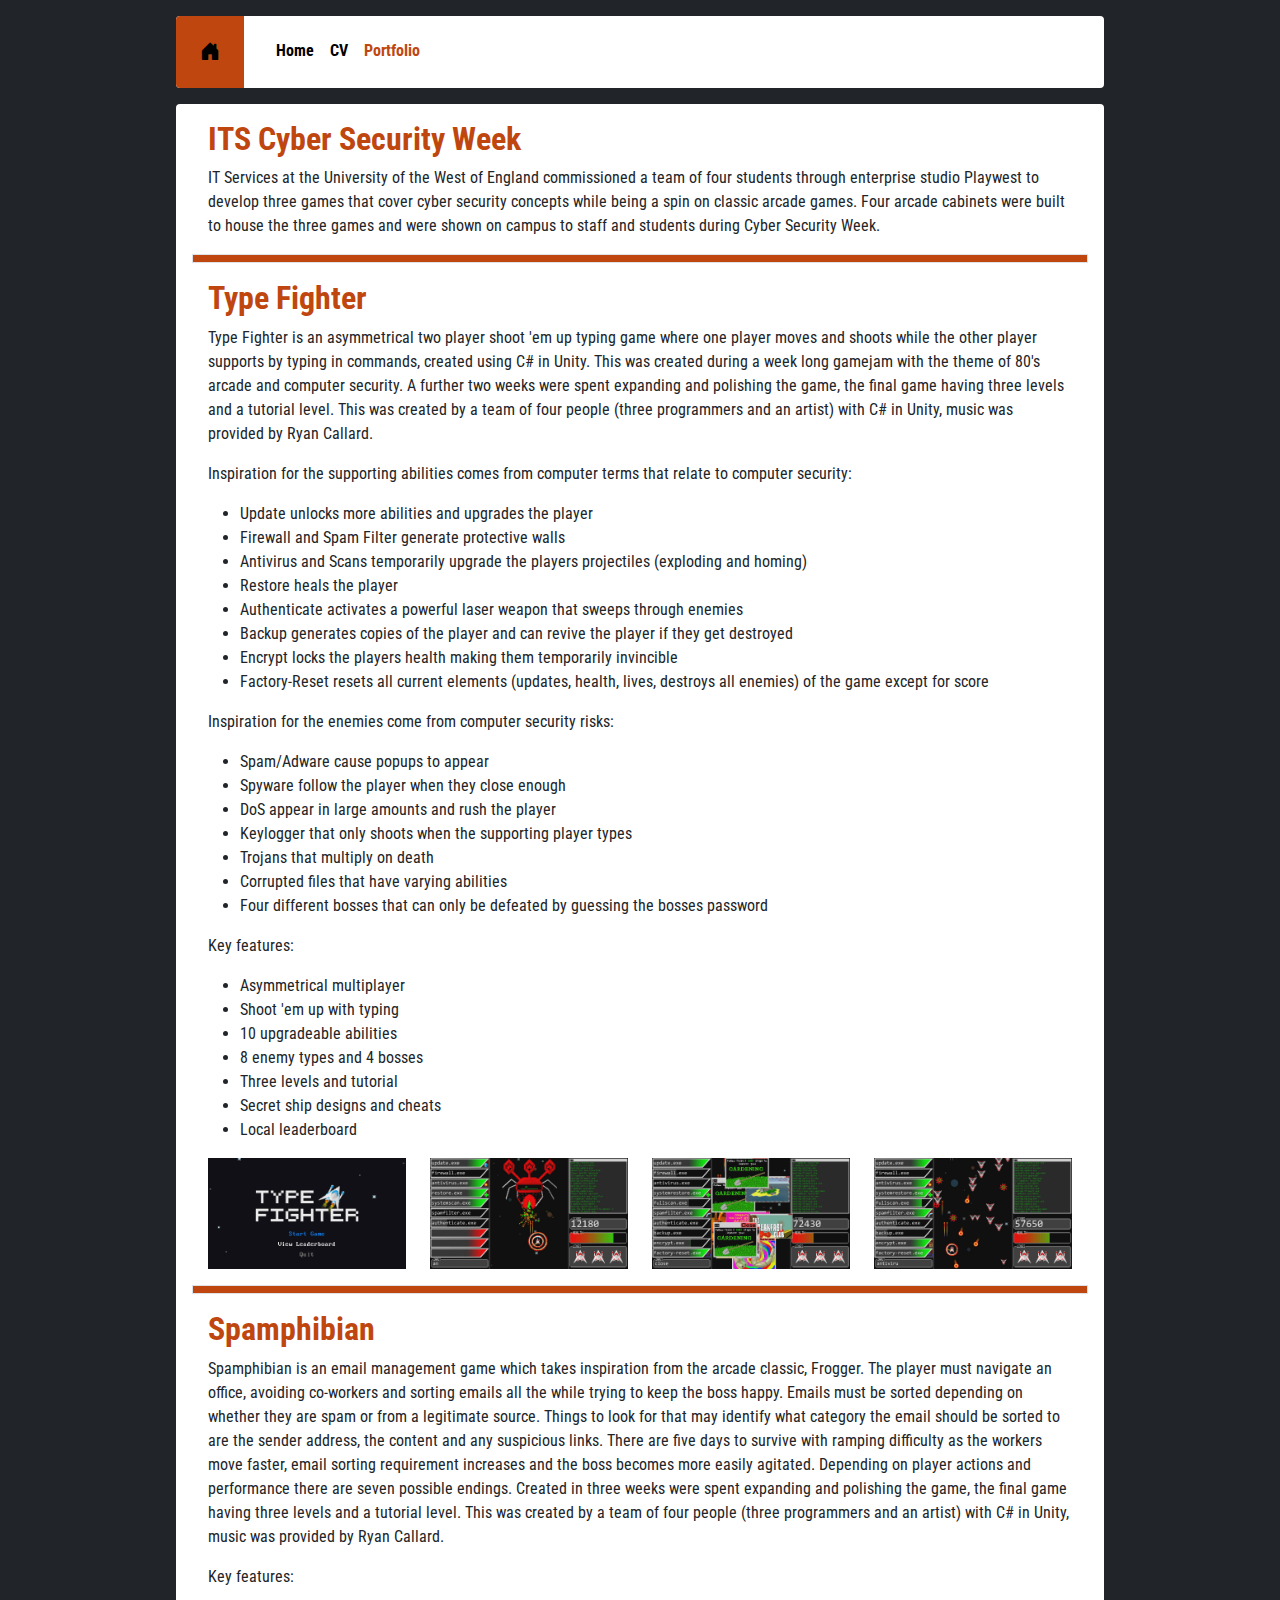
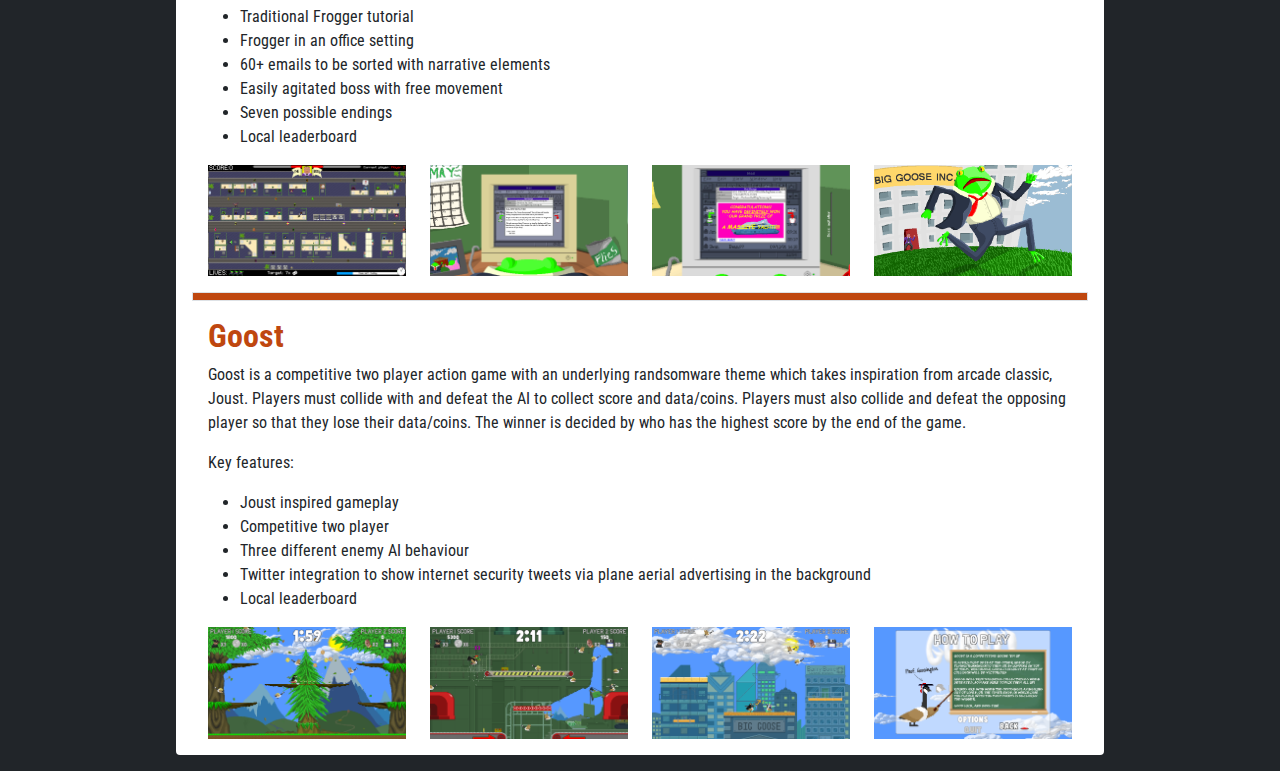
<file: portfolio/its/index.html>
<!doctype html>
<html lang="en" class="h-100">
  <head>
    <meta charset="utf-8">
    <meta name="viewport" content="width=device-width, initial-scale=1">
    <meta name="description" content="">
    <meta name="author" content="Shaun Landy">
    <title>Shaun Landy - Portfolio</title>

    <link rel="canonical" href="https://getbootstrap.com/docs/5.1/examples/cover/">

    <link rel="preconnect" href="https://fonts.googleapis.com">
    <link rel="preconnect" href="https://fonts.gstatic.com" crossorigin>
    <link href="https://fonts.googleapis.com/css2?family=Roboto+Condensed:ital,wght@0,300;0,400;0,700;1,300;1,400;1,700&family=Roboto:ital,wght@0,100;0,300;0,400;0,500;0,700;0,900;1,100;1,300;1,400;1,500;1,700;1,900&display=swap" rel="stylesheet"> 
    
    <!-- Bootstrap core CSS -->
    <link href="../../bootstrap/css/bootstrap.min.css" rel="stylesheet">
    <link rel="stylesheet" href="https://cdn.jsdelivr.net/npm/bootstrap-icons@1.3.0/font/bootstrap-icons.css">

    <!-- Custom styles for this template -->
    <link href="../portfolio.css" rel="stylesheet">
    <link href="../../global.css" rel="stylesheet">
    <link href="../../header.css" rel="stylesheet">
  </head>
  <body class="d-flex text-center text-white bg-dark">
    
    <div class="cover-container d-flex w-100 p-3 mx-auto flex-column">
      <header class="header flex-shrink-0 mb-3 bg-white rounded">
        <nav class="nav nav-masthead">
          <a class="home-link me-4" aria-current="page" href="#">
            <i class="bi-house-door-fill"></i>
          </a>
          <a class="nav-link px-2" href="../../index.html">Home</a>
          <a class="nav-link px-2" href="../../cv/index.html">CV</a>
          <a class="nav-link active px-2" aria-current="page" href="../../portfolio/index.html">Portfolio</a>
        </nav>
      </header>

      <main class="bg-white rounded p-3 text-dark text-start">
        
        <!-- <div class="px-3">
          <p>
            Collection of portfolio pieces. 
            Builds can be provided on request for portfolio pieces where it is possible.
            <br/>
            All portfolio pieces on this page where built as part of a team unless otherwise mentioned
          </p>
        </div>

        <hr class="border"/> -->

        <div class="px-3">
          <h2>ITS Cyber Security Week</h2>
          <p>
            IT Services at the University of the West of England commissioned a team of four students 
            through enterprise studio Playwest to develop three games that cover cyber security concepts 
            while being a spin on classic arcade games. Four arcade cabinets were built to house the three 
            games and were shown on campus to staff and students during Cyber Security Week.
          </p>
        </div>

        <hr class="border"/>

        <div class="px-3">
          <h2>Type Fighter</h2>
          <p>
            Type Fighter is an asymmetrical two player shoot 'em up typing game where one player moves and 
            shoots while the other player supports by typing in commands, created using C# in Unity. 
            This was created during a week long gamejam with the theme of 80's arcade and computer security. 
            A further two weeks were spent expanding and polishing the game, the final game having three 
            levels and a tutorial level. This was created by a team of four people 
            (three programmers and an artist) with C# in Unity, music was provided by Ryan Callard.
          </p>
          <p>Inspiration for the supporting abilities comes from computer terms that relate to computer security:</p>
          <ul>
            <li>Update unlocks more abilities and upgrades the player</li>
            <li>Firewall and Spam Filter generate protective walls</li>
            <li>Antivirus and Scans temporarily upgrade the players projectiles (exploding and homing)</li>
            <li>Restore heals the player</li>
            <li>Authenticate activates a powerful laser weapon that sweeps through enemies</li>
            <li>Backup generates copies of the player and can revive the player if they get destroyed</li>
            <li>Encrypt locks the players health making them temporarily invincible</li>
            <li>Factory-Reset resets all current elements (updates, health, lives, destroys all enemies) of the game except for score</li>  
          </ul>
          <p>Inspiration for the enemies come from computer security risks:</p>
          <ul>
            <li>Spam/Adware cause popups to appear</li>
            <li>Spyware follow the player when they close enough</li>
            <li>DoS appear in large amounts and rush the player</li>
            <li>Keylogger that only shoots when the supporting player types</li>
            <li>Trojans that multiply on death</li>
            <li>Corrupted files that have varying abilities</li>
            <li>Four different bosses that can only be defeated by guessing the bosses password</li>
          </ul>
          <p>Key features:</p>
          <ul>
            <li>Asymmetrical multiplayer</li>
            <li>Shoot 'em up with typing</li>
            <li>10 upgradeable abilities</li>
            <li>8 enemy types and 4 bosses</li>
            <li>Three levels and tutorial</li>
            <li>Secret ship designs and cheats</li>
            <li>Local leaderboard</li>
          </ul>
          <div class="sub-section">
            <div class="container g-0">
              <div class="row">
                <div class="col-md-3 mb-sm-3 mb-md-0 section">
                  <img src="../../assets/its/typefighter/splash.png"/>
                </div>
                <div class="col-md-3 mb-sm-3 mb-md-0 section">
                  <img src="../../assets/its/typefighter/tf3.png"/>
                </div>
                <div class="col-md-3 mb-sm-3 mb-md-0 section">
                  <img src="../../assets/its/typefighter/tf4.png"/>
                </div>
                <div class="col-md-3 mb-sm-3 mb-md-0 section">
                  <img src="../../assets/its/typefighter/tf5.png"/>
                </div>
              </div>
            </div>
          </div>
        </div>

        <hr class="border"/>

        <div class="px-3">
          <h2>Spamphibian</h2>
          <p>
            Spamphibian is an email management game which takes inspiration from the arcade classic, Frogger. 
            The player must navigate an office, avoiding co-workers and sorting emails all the while 
            trying to keep the boss happy. Emails must be sorted depending on whether they are spam or 
            from a legitimate source. Things to look for that may identify what category the email should 
            be sorted to are the sender address, the content and any suspicious links. There are five days to 
            survive with ramping difficulty as the workers move faster, email sorting requirement increases 
            and the boss becomes more easily agitated. Depending on player actions and performance there are 
            seven possible endings. Created in three weeks were spent expanding and polishing the game, the 
            final game having three levels and a tutorial level. This was created by a team of four 
            people (three programmers and an artist) with C# in Unity, music was provided by Ryan Callard.
          </p>
          <p>Key features:</p>
          <ul>
            <li>Traditional Frogger tutorial</li>
            <li>Frogger in an office setting</li>
            <li>60+ emails to be sorted with narrative elements</li>
            <li>Easily agitated boss with free movement</li>
            <li>Seven possible endings</li>
            <li>Local leaderboard</li>
          </ul>
          <div class="sub-section">
            <div class="container g-0">
              <div class="row">
                <div class="col-md-3 mb-sm-3 mb-md-0 section">
                  <img src="../../assets/its/spamphibian/sp2.png"/>
                </div>
                <div class="col-md-3 mb-sm-3 mb-md-0 section">
                  <img src="../../assets/its/spamphibian/sp4.png"/>
                </div>
                <div class="col-md-3 mb-sm-3 mb-md-0 section">
                  <img src="../../assets/its/spamphibian/sp5.png"/>
                </div>
                <div class="col-md-3 mb-sm-3 mb-md-0 section">
                  <img src="../../assets/its/spamphibian/fired.png"/>
                </div>
              </div>
            </div>
          </div>
        </div>

        <hr class="border"/>

        <div class="px-3">
          <h2>Goost</h2>
          <p>
            Goost is a competitive two player action game with an underlying randsomware theme which takes 
            inspiration from arcade classic, Joust. Players must collide with and defeat the AI to collect 
            score and data/coins. Players must also collide and defeat the opposing player so that they lose 
            their data/coins. The winner is decided by who has the highest score by the end of the game.
          </p>
          <p>Key features:</p>
          <ul>
            <li>Joust inspired gameplay</li>
            <li>Competitive two player</li>
            <li>Three different enemy AI behaviour</li>
            <li>Twitter integration to show internet security tweets via plane aerial advertising in the background</li>
            <li>Local leaderboard</li>
          </ul>
          <div class="sub-section">
            <div class="container g-0">
              <div class="row">
                <div class="col-md-3 mb-sm-3 mb-md-0 section">
                  <img src="../../assets/its/goost/g1.png"/>
                </div>
                <div class="col-md-3 mb-sm-3 mb-md-0 section">
                  <img src="../../assets/its/goost/g2.png"/>
                </div>
                <div class="col-md-3 mb-sm-3 mb-md-0 section">
                  <img src="../../assets/its/goost/g3.png"/>
                </div>
                <div class="col-md-3 mb-sm-3 mb-md-0 section">
                  <img src="../../assets/its/goost/g4.png"/>
                </div>
              </div>
            </div>
          </div>
        </div>

      </main>
    </div>

  </body>
</html>
</file>
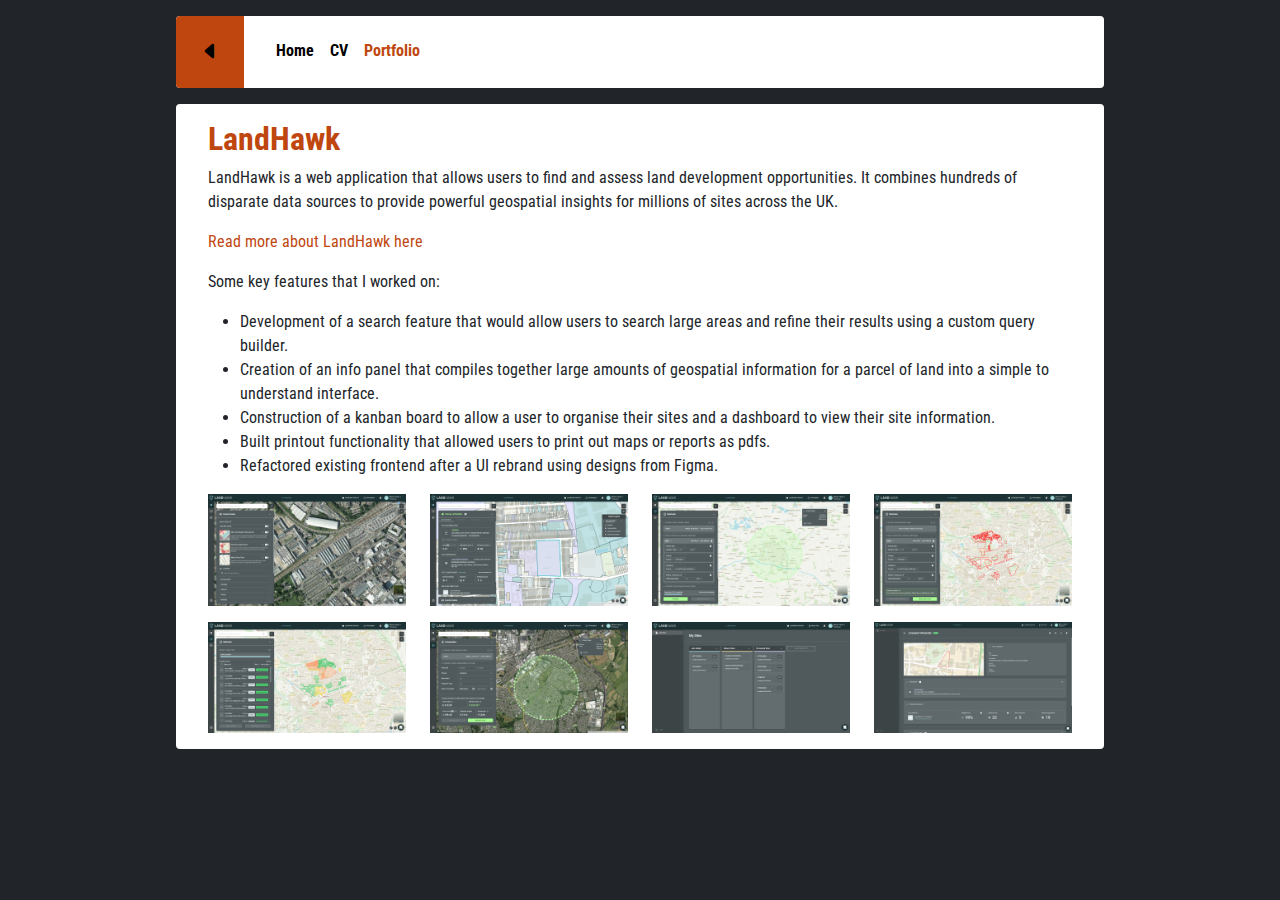
<file: portfolio/landhawk/index.html>
<!doctype html>
<html lang="en" class="h-100">
  <head>
    <meta charset="utf-8">
    <meta name="viewport" content="width=device-width, initial-scale=1">
    <meta name="description" content="">
    <meta name="author" content="Shaun Landy">
    <title>Shaun Landy - Portfolio - LandHawk</title>
    <link rel="shortcut icon" type="image/png" href="../../assets/favicon/favicon.ico"/>
    <meta name="description" content="Core web application for LandHawk Software Services Limited">
    <meta name="keyword" content="shaun landy, fullstack development, ruby, java script, react, postgresql, web development">

    <link rel="canonical" href="https://getbootstrap.com/docs/5.1/examples/cover/">

    <link rel="preconnect" href="https://fonts.googleapis.com">
    <link rel="preconnect" href="https://fonts.gstatic.com" crossorigin>
    <link href="https://fonts.googleapis.com/css2?family=Roboto+Condensed:ital,wght@0,300;0,400;0,700;1,300;1,400;1,700&family=Roboto:ital,wght@0,100;0,300;0,400;0,500;0,700;0,900;1,100;1,300;1,400;1,500;1,700;1,900&display=swap" rel="stylesheet"> 
    
    <!-- Bootstrap core CSS -->
    <link href="../../bootstrap/css/bootstrap.min.css" rel="stylesheet">
    <link rel="stylesheet" href="https://cdn.jsdelivr.net/npm/bootstrap-icons@1.3.0/font/bootstrap-icons.css">

    <!-- Custom styles for this template -->
    <link href="../portfolio.css" rel="stylesheet">
    <link href="../../global.css" rel="stylesheet">
    <link href="../../header.css" rel="stylesheet">
  </head>
  <body class="d-flex text-center text-white bg-dark">
    
    <div class="cover-container d-flex w-100 p-3 mx-auto flex-column">
      <header class="header flex-shrink-0 mb-3 bg-white rounded">
        <nav class="nav nav-masthead">
          <a class="home-link me-4" aria-current="page" href="..">
            <i class="bi-caret-left-fill"></i>
          </a>
          <a class="nav-link px-2" href="../..">Home</a>
          <a class="nav-link px-2" href="../../cv">CV</a>
          <a class="nav-link active px-2" aria-current="page" href="../../portfolio">Portfolio</a>
        </nav>
      </header>

      <main class="bg-white rounded p-3 text-dark text-start">
        

        <div class="px-3">
          <h2>LandHawk</h2>
          <p>
            LandHawk is a web application that allows users to find and assess land development opportunities. It combines hundreds
            of disparate data sources to provide powerful geospatial insights for millions of sites across the UK. 

            
          </p>
          
          <a href="https://www.landhawk.uk/">Read more about LandHawk here</a>

          <p class="mt-3">
            Some key features that I worked on:
          </p>
          <ul>
            <li>
              Development of a search feature that would allow users to search large areas and refine their results using a custom 
              query builder.
            </li>
            <li>
              Creation of an info panel that compiles together large amounts of geospatial information for a parcel of land into a 
              simple to understand interface.
            </li>
            <li>
              Construction of a kanban board to allow a user to organise their sites and a dashboard to view their site information.
            </li>
            <li>
              Built printout functionality that allowed users to print out maps or reports as pdfs.
            </li>
            <li>
              Refactored existing frontend after a UI rebrand using designs from Figma.
            </li> 
          </ul>

          <div class="sub-section">
            <div class="container g-0">
              <div class="row gy-3">
                <div class="col-md-3 mb-sm-3 mb-md-0 section">
                  <img src="../../assets/landhawk/map.png"/>
                </div>
                <div class="col-md-3 mb-sm-3 mb-md-0 section">
                  <img src="../../assets/landhawk/hmlr.png"/>
                </div>
                <div class="col-md-3 mb-sm-3 mb-md-0 section">
                  <img src="../../assets/landhawk/searchprogress.png"/>
                </div>
                <div class="col-md-3 mb-sm-3 mb-md-0 section">
                  <img src="../../assets/landhawk/search_complete.png"/>
                </div>
                <div class="col-md-3 mb-sm-3 mb-md-0 section">
                  <img src="../../assets/landhawk/analysis.png"/>
                </div>
                <div class="col-md-3 mb-sm-3 mb-md-0 section">
                  <img src="../../assets/landhawk/compare.png"/>
                </div>
                <div class="col-md-3 mb-sm-3 mb-md-0 section">
                  <img src="../../assets/landhawk/kanban.png"/>
                </div>
                <div class="col-md-3 mb-sm-3 mb-md-0 section">
                  <img src="../../assets/landhawk/sitecard.png"/>
                </div>
              </div>
            </div>
          </div>
        </div>

        
      </main>
    </div>

  </body>
</html>
</file>
<file: home.css>
/*
 * Globals
 */

/*
 * Base structure
 */

.cover-container {
  max-width: 60em;
}

.avatar {
  width: 210px;
  height: 210px;
}

.border-primary-override {
  border-color: #bf470f !important;
}
</file>
<file: global.css>
/*
 * Globals
 */

body {
  font-family: 'Roboto Condensed', sans-serif;
  font-display: swap;
}

.cover-container {
  max-width: 60em;
}

hr {
  background-color: #bf470f;
  height: 9px !important;
  opacity: 1;
}

h2 {
  font-weight: bold;
  color: #bf470f;
}

h3 {
  font-weight: bold;
  font-size: 1.5rem !important;
  margin-bottom: 0;
}

h4 {
  /* font-weight: bold; */
  color: grey;
  font-size: 1rem !important;
  margin-bottom: 0;
}

.logo {
  height: 20px;
  width: 20px;
  margin-top: -4px;
}

a:link {
  color: #bf470f;
  background-color: transparent;
  text-decoration: none;
}

a:visited {
  color: #bf470f;
  background-color: transparent;
  text-decoration: none;
}

a:hover {
  color: #8a2e04;
  background-color: transparent;
  /* text-decoration: underline; */
}

a:active {
  color: #8a2e04;
  background-color: transparent;
  /* text-decoration: underline; */
}
</file>
<file: header.css>
/*
 * Header
 */

.header {
  overflow: auto
}

.nav-masthead .nav-link {
  padding: 0;
  font-weight: 700;
  color: #000;
  background-color: transparent;
  /* border-bottom: .25rem solid transparent; */
}

.nav-masthead a {
  line-height: 70px;
}

.nav-masthead .nav-link:hover,
.nav-masthead .nav-link:focus {
  /* border-bottom-color: #000; */
  color: #8a2e04
}

.nav-masthead .nav-link + .nav-link {
  /* margin-left: 1rem; */
}

.nav-masthead .active {
  color: #bf470f;
  /* border-bottom-color: #bf470f; */
}

.home-link {
  color: #000 !important;
  background-color: #bf470f !important;
  padding: 0px 24px;
}

.home-link i {
  /* display: block;
  height: 20px; */
  font-size: 20px;
}

/* #8a2e04 */
</file>
<file: cv/cv.css>
/*
 * Globals
 */


hr {
    background-color: #bf470f;
    height: 9px !important;
    opacity: 1;
}

h2 {
    font-weight: bold;
    color: #bf470f;
}

h3 {
    font-weight: bold;
    font-size: 1.5rem !important;
    margin-bottom: 0;
}

.sub-section > h3 + p {
    font-size: 1rem;
    color: grey
}

.languages > li{
    max-width: 250px;
}

.languages > li > span{
    float: right;
    color: #bf470f;
}
</file>
<file: pdf/pdf.css>
/* html,body{
    height:297mm;
    width:210mm;
} */

html,body{
    height:297mm;
    width:210mm; 
    /* height:842px;
    width:595px; */
    font-family: 'Roboto Condensed', sans-serif;
    font-display: swap;
}

.heading {
    background-color: #8a2e04;
    color: white;
}
.margin-list li:not(:last-child) {
    margin-bottom: 0.5rem;
}




.main {
    /* background-color: blue; */
}
.main hr {
    background-color: #bf470f;
    height: 5px !important;
    opacity: 1;
    margin: 0.5rem 0px;
}
.main h1 {
    font-size: 24px
}
.main h2 {
    margin-bottom: 0;
    font-size: 18px !important;
    font-weight: bold;
    color: #bf470f;
}
.main h3 {
    font-weight: bold;
    font-size: 14px !important;
    margin-bottom: 0;
}
.main h4 {
    font-weight: bold;
    color: grey;
    font-size: 1rem !important;
    margin-bottom: 0;
}
.main p{
    margin-bottom: 0;
    font-size: 12px;
}
.main ul{
    margin-bottom: 0.5rem;
}
.main li{
    font-size: 12px !important;
}



.sidedrawer {
    background-color: #bf470f;
    border-right: 5px solid #8a2e04;
    color: white;
}
.sidedrawer h1 {
    margin-bottom: 0;
    font-size: 36px !important;
    font-weight: bold;
}
.sidedrawer h2 {
    margin-bottom: 0;
    font-size: 18px !important;
    font-weight: bold;
    color: white;
}
.sidedrawer p{
    margin-bottom: 0;
    font-size: 16px;
}
.sidedrawer ul {
    margin-bottom: 0
}
.sidedrawer li {
    font-size: 16px;
}
</file>
<file: portfolio/portfolio.css>
/*
 * Globals
 */


 hr {
    background-color: #bf470f;
    height: 9px !important;
    opacity: 1;
}

h2 {
    font-weight: bold;
    color: #bf470f;
}

h3 {
    font-weight: bold;
    font-size: 1.5rem !important;
    margin-bottom: 0;
}

.section > img{
    width: 100%
}

.section > span{
    font-size: 1rem;
    color: grey
}
</file>
